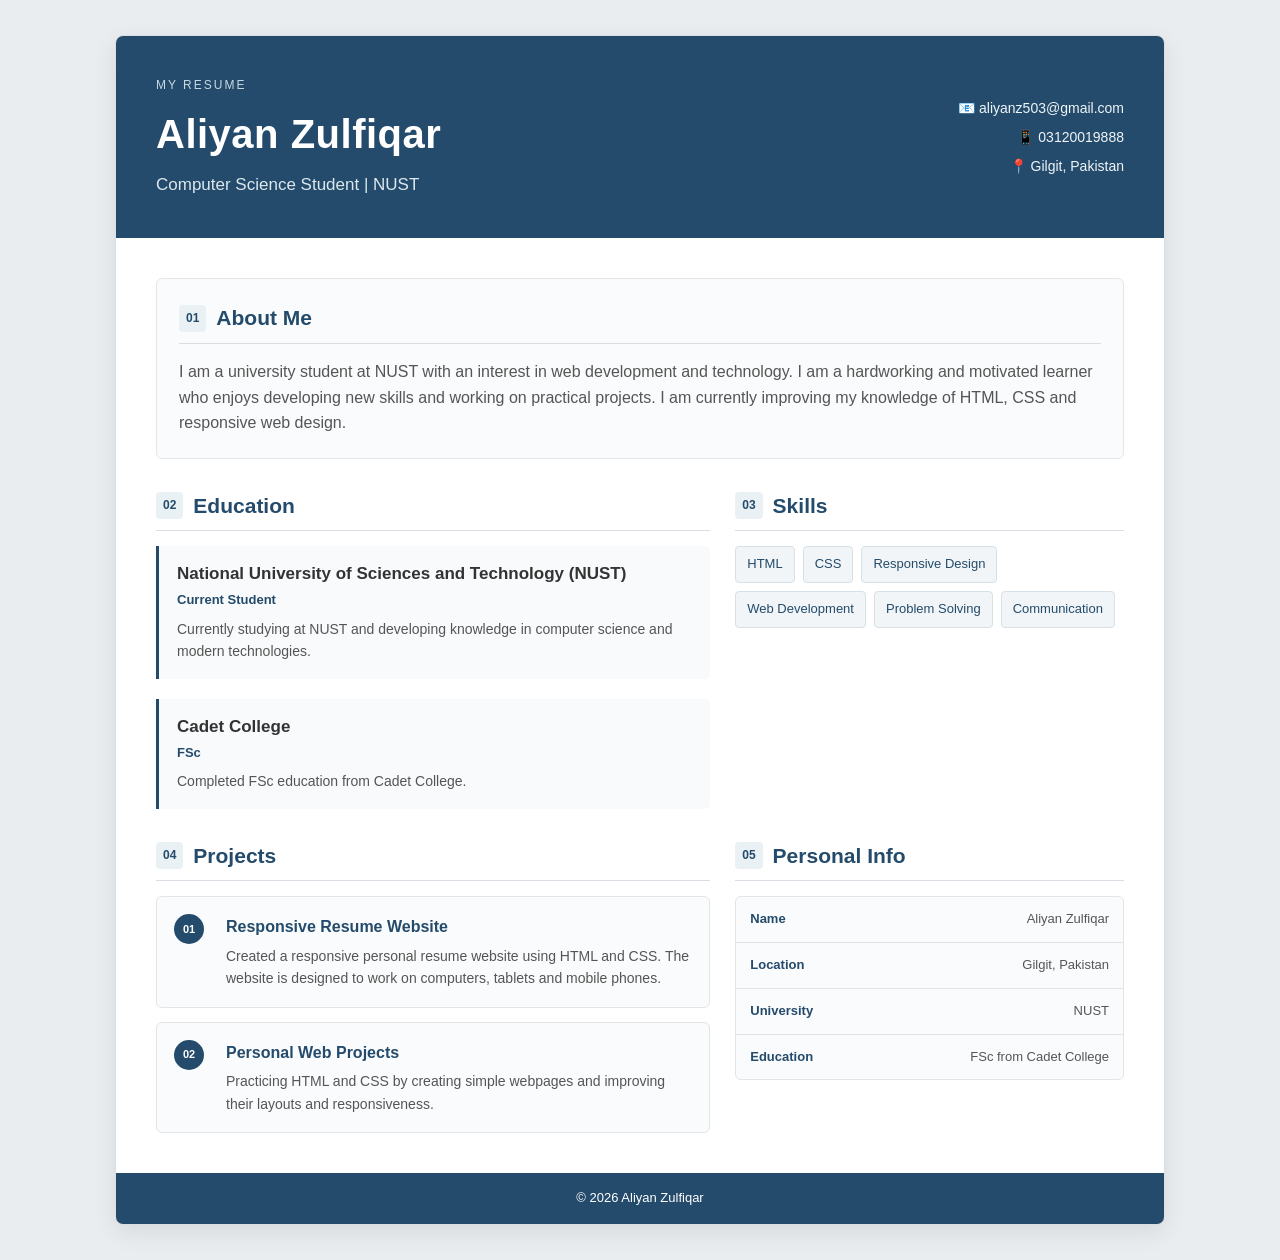
<file: index.html>
<!DOCTYPE html>
<html lang="en">
<head>
    <meta charset="UTF-8">
    <meta name="viewport" content="width=device-width, initial-scale=1.0">

    <title>Aliyan Zulfiqar | Resume</title>

    <link rel="stylesheet" href="style.css">
</head>

<body>

    <div class="resume">

     
        <header class="header">

            <div class="header-content">

                <div class="intro">
                    <p class="small-heading">MY RESUME</p>

                    <h1>Aliyan Zulfiqar</h1>

                    <p class="subtitle">
                        Computer Science Student | NUST
                    </p>
                </div>

                <div class="contact-info">
                    <p>📧 aliyanz503@gmail.com</p>
                    <p>📱 03120019888</p>
                    <p>📍 Gilgit, Pakistan</p>
                </div>

            </div>

        </header>


     
        <main class="content">


           
            <section class="section about">

                <div class="section-title">
                    <span>01</span>
                    <h2>About Me</h2>
                </div>

                <p>
                    I am a university student at NUST with an interest in
                    web development and technology. I am a hardworking and
                    motivated learner who enjoys developing new skills and
                    working on practical projects. I am currently improving
                    my knowledge of HTML, CSS and responsive web design.
                </p>

            </section>


            <section class="section education">

                <div class="section-title">
                    <span>02</span>
                    <h2>Education</h2>
                </div>

                <div class="education-item">

                    <h3>
                        National University of Sciences and Technology
                        (NUST)
                    </h3>

                    <p class="date">Current Student</p>

                    <p>
                        Currently studying at NUST and developing knowledge
                        in computer science and modern technologies.
                    </p>

                </div>


                <div class="education-item">

                    <h3>Cadet College</h3>

                    <p class="date">FSc</p>

                    <p>
                        Completed FSc education from Cadet College.
                    </p>

                </div>

            </section>


      
            <section class="section skills-section">

                <div class="section-title">
                    <span>03</span>
                    <h2>Skills</h2>
                </div>

                <div class="skills">

                    <span>HTML</span>
                    <span>CSS</span>
                    <span>Responsive Design</span>
                    <span>Web Development</span>
                    <span>Problem Solving</span>
                    <span>Communication</span>

                </div>

            </section>


      
            <section class="section projects">

                <div class="section-title">
                    <span>04</span>
                    <h2>Projects</h2>
                </div>


                <div class="project">

                    <div class="project-number">
                        01
                    </div>

                    <div>
                        <h3>Responsive Resume Website</h3>

                        <p>
                            Created a responsive personal resume website
                            using HTML and CSS. The website is designed to
                            work on computers, tablets and mobile phones.
                        </p>
                    </div>

                </div>


                <div class="project">

                    <div class="project-number">
                        02
                    </div>

                    <div>
                        <h3>Personal Web Projects</h3>

                        <p>
                            Practicing HTML and CSS by creating simple
                            webpages and improving their layouts and
                            responsiveness.
                        </p>
                    </div>

                </div>

            </section>


   
            <section class="section personal">

                <div class="section-title">
                    <span>05</span>
                    <h2>Personal Info</h2>
                </div>

                <div class="personal-info">

                    <div class="info-row">
                        <strong>Name</strong>
                        <span>Aliyan Zulfiqar</span>
                    </div>

                    <div class="info-row">
                        <strong>Location</strong>
                        <span>Gilgit, Pakistan</span>
                    </div>

                    <div class="info-row">
                        <strong>University</strong>
                        <span>NUST</span>
                    </div>

                    <div class="info-row">
                        <strong>Education</strong>
                        <span>FSc from Cadet College</span>
                    </div>

                </div>

            </section>

        </main>



        <footer class="footer">

            <p>
                © 2026 Aliyan Zulfiqar
            </p>

        </footer>

    </div>

</body>
</html>
</file>
<file: style.css>
* {
    margin: 0;
    padding: 0;
    box-sizing: border-box;
}




body {
    font-family: Arial, Helvetica, sans-serif;
    background: #e9edf0;
    color: #333;
    line-height: 1.6;
}



.resume {
    width: 92%;
    max-width: 1050px;
    margin: 35px auto;

    background: #ffffff;

    border: 1px solid #d9dee2;
    border-radius: 8px;

    overflow: hidden;

    box-shadow: 0 8px 25px rgba(0, 0, 0, 0.08);
}




.header {
    background: #244b6b;
    color: white;

    padding: 40px;
}



.header-content {
    display: grid;

    grid-template-columns: repeat(12, 1fr);

    gap: 20px;

    align-items: center;
}



.intro {
    grid-column: 1 / 8;
}


.small-heading {
    font-size: 12px;

    letter-spacing: 2px;

    color: #c8d8e4;

    margin-bottom: 7px;
}


.header h1 {
    font-size: 40px;

    font-weight: 600;

    letter-spacing: 0.5px;

    margin-bottom: 5px;
}


.subtitle {
    font-size: 17px;

    color: #dce8ef;
}




.contact-info {
    grid-column: 8 / 13;

    display: flex;

    flex-direction: column;

    gap: 7px;

    align-items: flex-end;
}


.contact-info p {
    font-size: 14px;

    color: #eef5f8;
}




.content {

    padding: 40px;

   
    display: grid;

    grid-template-columns: repeat(12, 1fr);

    column-gap: 25px;

    row-gap: 30px;
}




.section {
    margin: 0;
}


.section p {
    color: #555;
}




.section-title {

    display: flex;

    align-items: center;

    gap: 10px;

    margin-bottom: 15px;

    padding-bottom: 8px;

    border-bottom: 1px solid #d8dee3;
}


.section-title span {

    font-size: 12px;

    font-weight: bold;

    color: #244b6b;

    background: #eaf1f5;

    padding: 4px 7px;

    border-radius: 4px;
}


.section-title h2 {

    color: #244b6b;

    font-size: 21px;

    font-weight: 600;
}



.about {
    grid-column: 1 / 13;

    background: #fafbfc;

    padding: 22px;

    border: 1px solid #e3e7ea;

    border-radius: 6px;
}




.education {
    grid-column: 1 / 8;
}


.education-item {

    margin-bottom: 20px;

    padding: 16px 18px;

    background: #f8fafb;

    border-left: 3px solid #244b6b;

    border-radius: 0 5px 5px 0;
}


.education-item:last-child {
    margin-bottom: 0;
}


.education-item h3 {

    color: #333;

    font-size: 17px;

    line-height: 1.4;

    margin-bottom: 4px;
}


.date {

    color: #244b6b !important;

    font-size: 13px;

    font-weight: bold;

    margin-bottom: 7px;
}


.education-item p:last-child {

    font-size: 14px;
}




.skills-section {
    grid-column: 8 / 13;
}


.skills {

    display: flex;

    flex-wrap: wrap;

    gap: 8px;
}


.skills span {

    background: #f1f5f7;

    border: 1px solid #d6e0e6;

    color: #244b6b;

    padding: 7px 11px;

    border-radius: 4px;

    font-size: 13px;
}


.skills span:hover {

    background: #244b6b;

    color: white;

    transition: 0.2s ease;
}



.projects {
    grid-column: 1 / 8;
}


.project {

    display: grid;

    grid-template-columns: 40px 1fr;

    gap: 12px;

    padding: 17px;

    margin-bottom: 14px;

    background: #fafbfc;

    border: 1px solid #e1e5e8;

    border-radius: 6px;
}


.project:last-child {
    margin-bottom: 0;
}


.project-number {

    width: 30px;

    height: 30px;

    display: flex;

    align-items: center;

    justify-content: center;

    background: #244b6b;

    color: white;

    border-radius: 50%;

    font-size: 11px;

    font-weight: bold;
}


.project h3 {

    color: #244b6b;

    font-size: 16px;

    margin-bottom: 5px;
}


.project p {

    font-size: 14px;
}




.personal {
    grid-column: 8 / 13;
}


.personal-info {

    background: #fafbfc;

    border: 1px solid #e1e5e8;

    border-radius: 6px;

    overflow: hidden;
}


.info-row {

    display: flex;

    justify-content: space-between;

    gap: 15px;

    padding: 12px 14px;

    border-bottom: 1px solid #e1e5e8;

    font-size: 13px;
}


.info-row:last-child {
    border-bottom: none;
}


.info-row strong {

    color: #244b6b;

    font-weight: 600;
}


.info-row span {

    text-align: right;

    color: #555;
}



.footer {

    background: #244b6b;

    color: #ffffff;

    text-align: center;

    padding: 15px;

    font-size: 13px;
}




@media (max-width: 900px) {

    .resume {
        width: 94%;
    }


    .header {
        padding: 32px;
    }


    .content {
        padding: 32px;

        column-gap: 18px;
    }


   

    .intro {
        grid-column: 1 / 8;
    }


    .contact-info {
        grid-column: 8 / 13;
    }




    .education {
        grid-column: 1 / 8;
    }


    .skills-section {
        grid-column: 8 / 13;
    }




    .projects {
        grid-column: 1 / 8;
    }


    .personal {
        grid-column: 8 / 13;
    }

}




@media (max-width: 700px) {

    .resume {

        width: 95%;

        margin: 20px auto;
    }


    .header {

        padding: 30px 22px;
    }


    .header-content {

        grid-template-columns: 1fr;

        text-align: center;
    }


    .intro {

        grid-column: 1 / -1;
    }


    .header h1 {

        font-size: 32px;
    }


    .subtitle {

        font-size: 15px;
    }


    .contact-info {

        grid-column: 1 / -1;

        align-items: center;

        gap: 4px;

        margin-top: 12px;
    }


    /* Main content */

    .content {

        padding: 25px 20px;

     

        grid-template-columns: 1fr;

        gap: 25px;
    }


    

    .about,
    .education,
    .skills-section,
    .projects,
    .personal {

        grid-column: 1 / -1;
    }


    .about {

        padding: 18px;
    }


    .section-title h2 {

        font-size: 19px;
    }


    .education-item {

        padding: 14px;
    }


    .project {

        grid-template-columns: 35px 1fr;

        padding: 14px;
    }


    .info-row {

        flex-direction: column;

        gap: 2px;
    }


    .info-row span {

        text-align: left;
    }

}


@media (max-width: 400px) {

    .resume {

        width: 100%;

        margin: 0;

        border-radius: 0;
    }


    .header {

        padding: 27px 17px;
    }


    .header h1 {

        font-size: 28px;
    }


    .content {

        padding: 20px 15px;
    }


    .contact-info p {

        font-size: 13px;
    }


    .skills span {

        font-size: 12px;

        padding: 6px 9px;
    }


    .footer {

        font-size: 12px;
    }

}
</file>
